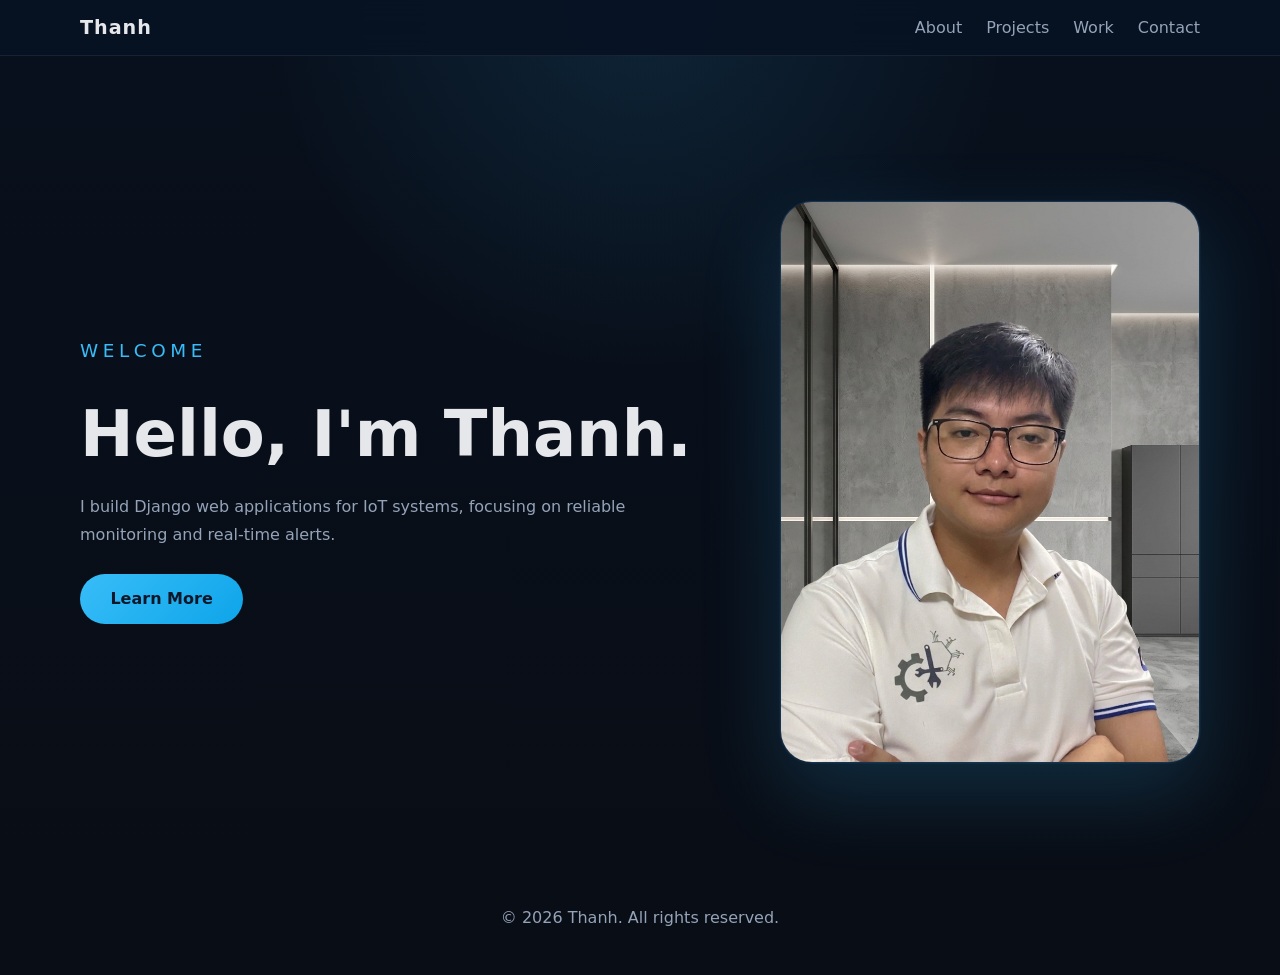
<file: index.html>
<!DOCTYPE html>
<html lang="en">
<head>
    <meta charset="UTF-8">
    <meta name="viewport" content="width=device-width, initial-scale=1.0">
    <meta name="description" content="Thanh's personal portfolio - web developer, UI/UX designer, and modern app creator.">
    <title>Thanh's Portfolio</title>
    <link rel="stylesheet" href="style.css">
</head>
<body>
    <header>
        <div class="container">
            <nav>
                <a href="index.html" class="logo">Thanh</a>
                <ul class="nav-list">
                    <li><a href="about_page.html">About</a></li>
                    <li><a href="project_page.html">Projects</a></li>
                    <li><a href="personal_work.html">Work</a></li>
                    <li><a href="contact_page.html">Contact</a></li>
                </ul>
            </nav>
        </div>
    </header>

    <main>
        <section class="hero">
            <div class="container hero-content">
                <div class="hero-copy">
                    <span class="section-title">Welcome</span>
                    <h1 class="hero-title">Hello, I'm Thanh.</h1>
                    <p class="hero-subtitle">I build Django web applications for IoT systems, focusing on reliable monitoring and real-time alerts.</p>
                    <a href="about_page.html" class="btn-primary">Learn More</a>
                </div>
                <div class="hero-visual">
                    <img src="images/Gemini_Generated_Image_eqkbg9eqkbg9eqkb.png" alt="Thanh portrait">
                </div>
            </div>
        </section>
    </main>

    <footer>
        <div class="container">
            <p>© 2026 Thanh. All rights reserved.</p>
        </div>
    </footer>
</body>
</html>
</file>
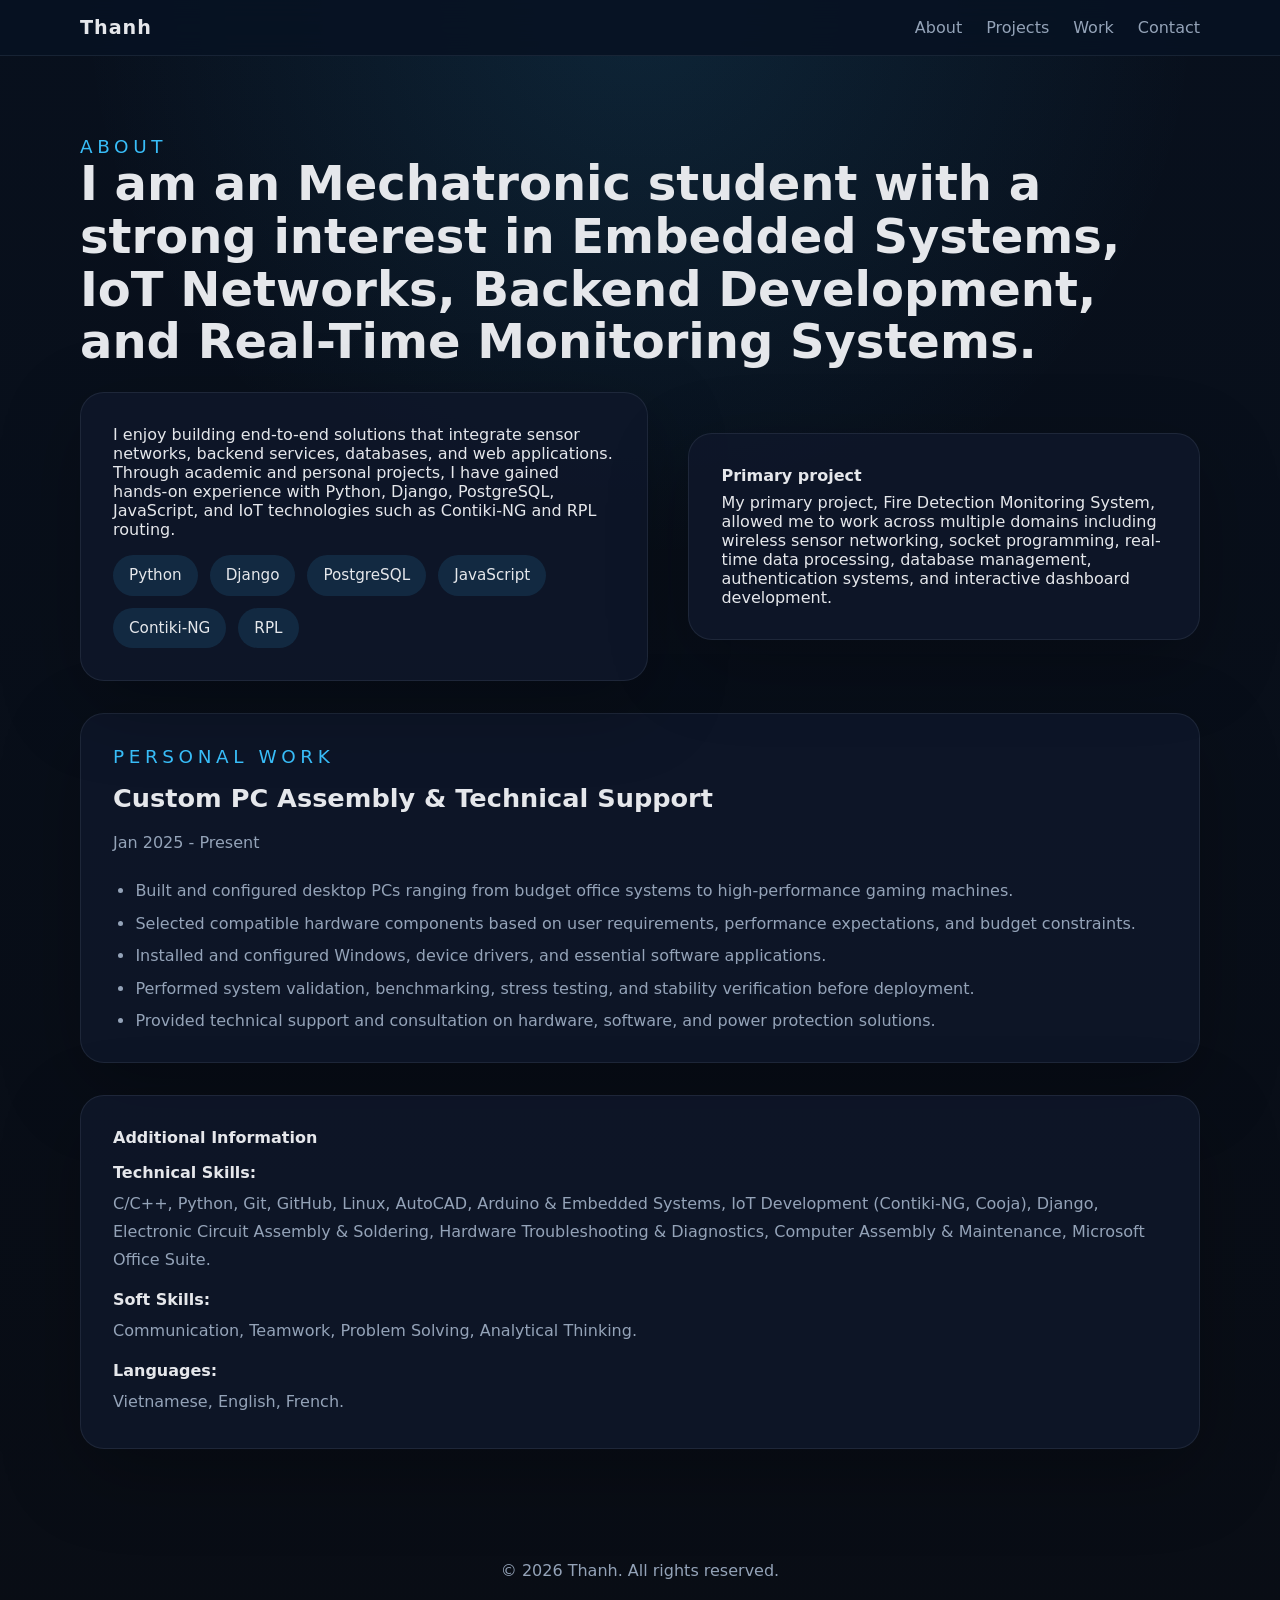
<file: about_page.html>
<!DOCTYPE html>
<html lang="en">
<head>
    <meta charset="UTF-8">
    <meta name="viewport" content="width=device-width, initial-scale=1.0">
    <meta name="description" content="About Thanh - Electronics student interested in Embedded Systems and IoT Networks.">
    <title>About - Thanh's Portfolio</title>
    <link rel="stylesheet" href="style.css">
</head>
<body>
    <header>
        <div class="container">
            <nav>
                <a href="index.html" class="logo">Thanh</a>
                <ul class="nav-list">
                    <li><a href="about_page.html">About</a></li>
                    <li><a href="project_page.html">Projects</a></li>
                    <li><a href="personal_work.html">Work</a></li>
                    <li><a href="contact_page.html">Contact</a></li>
                </ul>
            </nav>
        </div>
    </header>

    <main>
        <section id="about" class="container">
            <span class="section-title">About</span>
            <h2 class="section-heading">I am an Mechatronic student with a strong interest in Embedded Systems, IoT Networks, Backend Development, and Real-Time Monitoring Systems.</h2>
            <div class="about-grid">
                <div class="card">
                    <p>I enjoy building end-to-end solutions that integrate sensor networks, backend services, databases, and web applications. Through academic and personal projects, I have gained hands-on experience with Python, Django, PostgreSQL, JavaScript, and IoT technologies such as Contiki-NG and RPL routing.</p>
                    <div class="skill-list">
                        <span class="skill-item">Python</span>
                        <span class="skill-item">Django</span>
                        <span class="skill-item">PostgreSQL</span>
                        <span class="skill-item">JavaScript</span>
                        <span class="skill-item">Contiki-NG</span>
                        <span class="skill-item">RPL</span>
                    </div>
                </div>
                <div class="card">
                    <strong>Primary project</strong>
                    <p>My primary project, Fire Detection Monitoring System, allowed me to work across multiple domains including wireless sensor networking, socket programming, real-time data processing, database management, authentication systems, and interactive dashboard development.</p>
                </div>
            </div>
            <section id="experience" class="card section-spaced">
                <span class="section-title">Personal Work</span>
                <h3 class="section-subheading">Custom PC Assembly & Technical Support</h3>
                <p class="section-meta">Jan 2025 - Present</p>
                <ul class="experience-list">
                    <li>Built and configured desktop PCs ranging from budget office systems to high-performance gaming machines.</li>
                    <li>Selected compatible hardware components based on user requirements, performance expectations, and budget constraints.</li>
                    <li>Installed and configured Windows, device drivers, and essential software applications.</li>
                    <li>Performed system validation, benchmarking, stress testing, and stability verification before deployment.</li>
                    <li>Provided technical support and consultation on hardware, software, and power protection solutions.</li>
                </ul>
            </section>
            <section class="card section-spaced">
                <strong>Additional Information</strong>
                <ul class="info-list">
                    <li>
                        <strong>Technical Skills:</strong>
                        <p class="info-text">C/C++, Python, Git, GitHub, Linux, AutoCAD, Arduino & Embedded Systems, IoT Development (Contiki-NG, Cooja), Django, Electronic Circuit Assembly & Soldering, Hardware Troubleshooting & Diagnostics, Computer Assembly & Maintenance, Microsoft Office Suite.</p>
                    </li>
                    <li>
                        <strong>Soft Skills:</strong>
                        <p class="info-text">Communication, Teamwork, Problem Solving, Analytical Thinking.</p>
                    </li>
                    <li>
                        <strong>Languages:</strong>
                        <p class="info-text">Vietnamese, English, French.</p>
                    </li>
                </ul>
            </section>
        </section>
    </main>

    <footer>
        <div class="container">
            <p>© 2026 Thanh. All rights reserved.</p>
        </div>
    </footer>
</body>
</html>
</file>
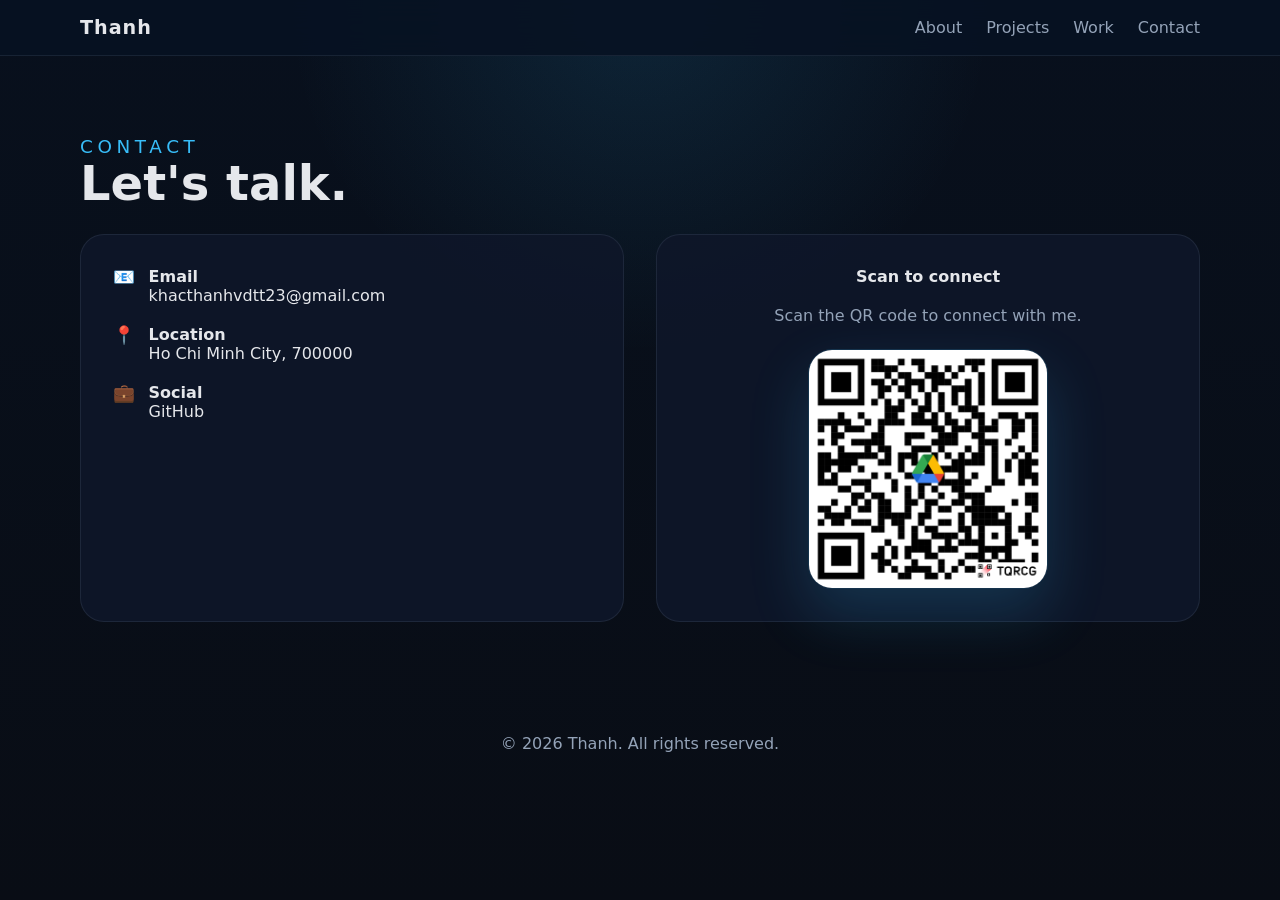
<file: contact_page.html>
<!DOCTYPE html>
<html lang="en">
<head>
    <meta charset="UTF-8">
    <meta name="viewport" content="width=device-width, initial-scale=1.0">
    <meta name="description" content="Contact - Get in touch with Thanh for collaborations and projects.">
    <title>Contact - Thanh's Portfolio</title>
    <link rel="stylesheet" href="style.css">
</head>
<body>
    <header>
        <div class="container">
            <nav>
                <a href="index.html" class="logo">Thanh</a>
                <ul class="nav-list">
                    <li><a href="about_page.html">About</a></li>
                    <li><a href="project_page.html">Projects</a></li>
                    <li><a href="personal_work.html">Work</a></li>
                    <li><a href="contact_page.html">Contact</a></li>
                </ul>
            </nav>
        </div>
    </header>

    <main>
        <section id="contact" class="container">
            <span class="section-title">Contact</span>
            <h2 class="section-heading">Let's talk.</h2>
            <div class="contact-grid grid">
                <div class="contact-card">
                    <div class="contact-item">
                        <span>📧</span>
                        <div>
                            <strong>Email</strong>
                            <p>khacthanhvdtt23@gmail.com</p>
                        </div>
                    </div>
                    <div class="contact-item">
                        <span>📍</span>
                        <div>
                            <strong>Location</strong>
                            <p>Ho Chi Minh City, 700000</p>
                        </div>
                    </div>
                    <div class="contact-item">
                        <span>💼</span>
                        <div>
                            <strong>Social</strong>
                            <p><a href="https://github.com/vdtt23" target="_blank" rel="noopener noreferrer">GitHub</a></p>
                        </div>
                    </div>
                </div>
                <div class="contact-card contact-qr-card">
                    <strong>Scan to connect</strong>
                    <p style="margin: 1rem 0 0; color: var(--muted); line-height: 1.75;">Scan the QR code to connect with me.</p>
                    <img src="images/URL QR Code.png" alt="QR code" class="contact-qr">
                </div>
            </div>
        </section>
    </main>

    <footer>
        <div class="container">
            <p>© 2026 Thanh. All rights reserved.</p>
        </div>
    </footer>
</body>
</html>
</file>
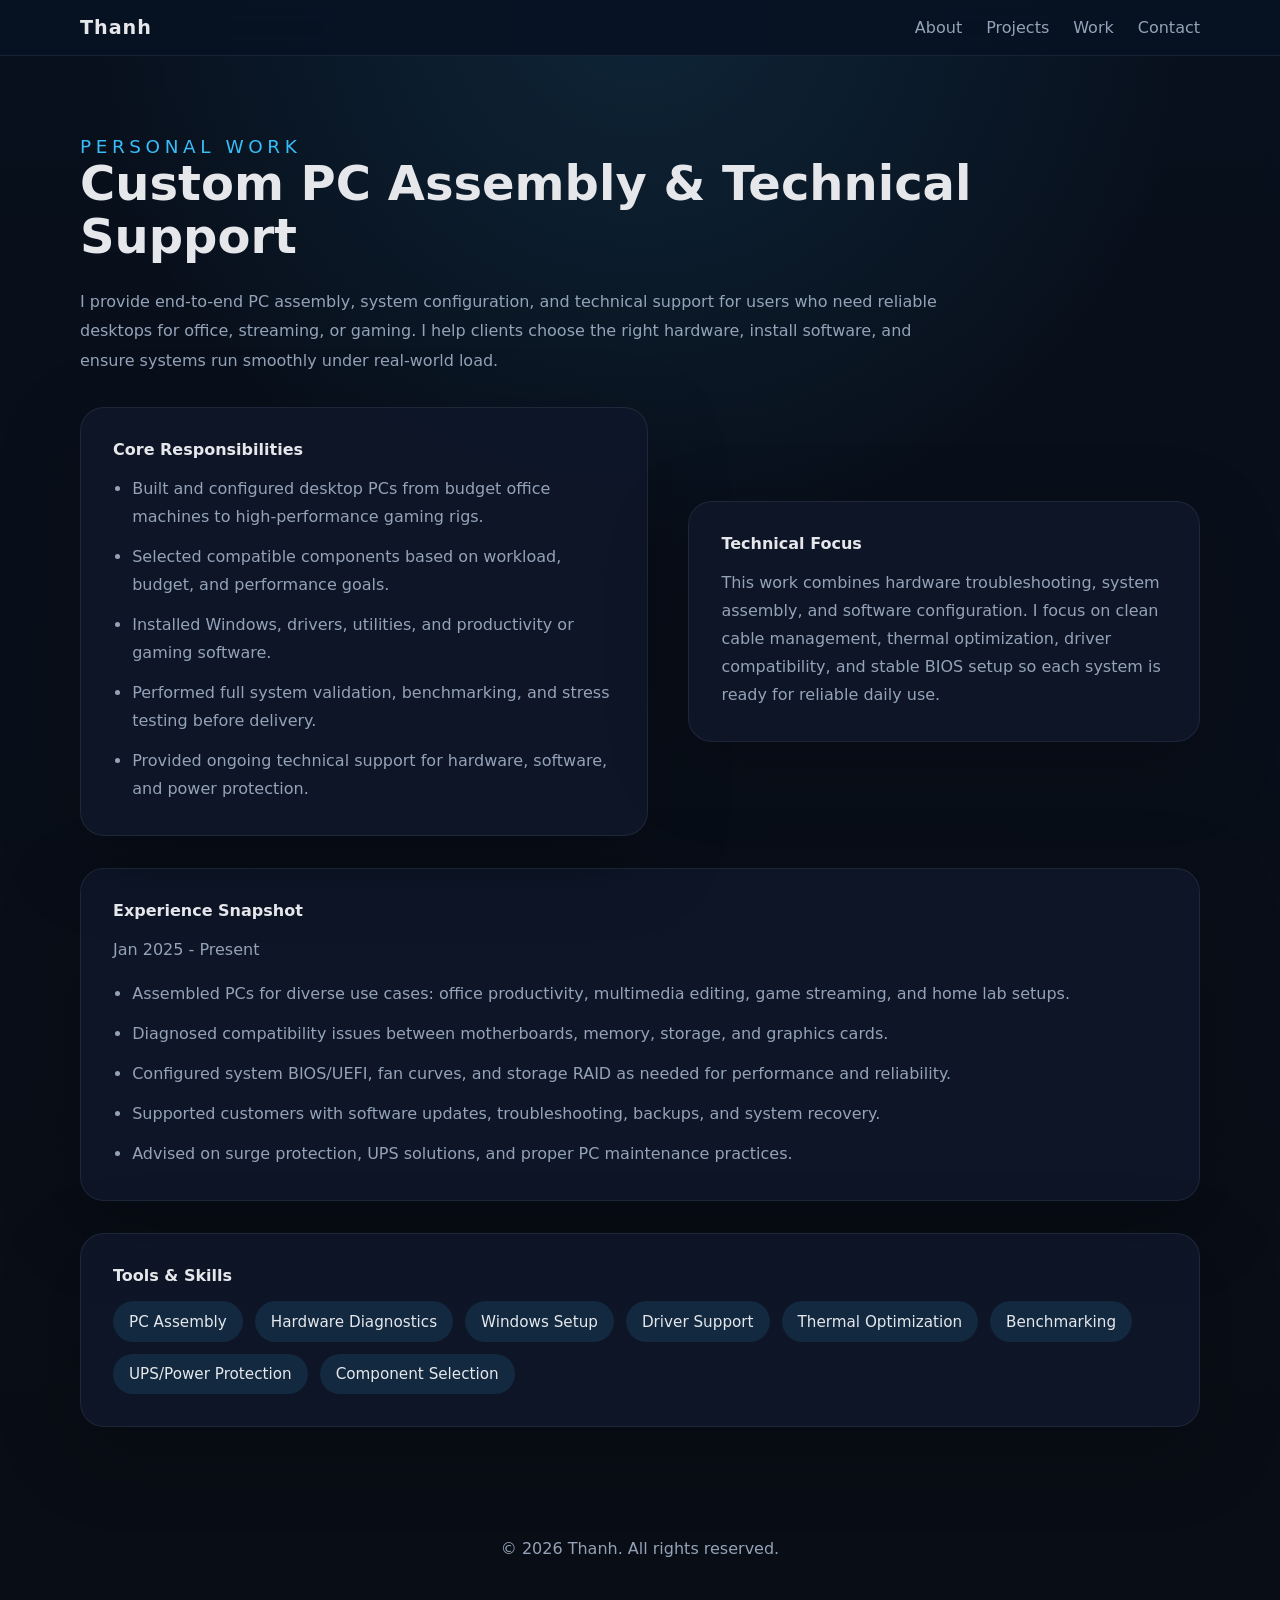
<file: personal_work.html>
<!DOCTYPE html>
<html lang="en">
<head>
    <meta charset="UTF-8">
    <meta name="viewport" content="width=device-width, initial-scale=1.0">
    <meta name="description" content="Personal work and technical support experience for Thanh.">
    <title>Personal Work - Thanh's Portfolio</title>
    <link rel="stylesheet" href="style.css">
</head>
<body>
    <header>
        <div class="container">
            <nav>
                <a href="index.html" class="logo">Thanh</a>
                <ul class="nav-list">
                    <li><a href="about_page.html">About</a></li>
                    <li><a href="project_page.html">Projects</a></li>
                    <li><a href="personal_work.html">Work</a></li>
                    <li><a href="contact_page.html">Contact</a></li>
                </ul>
            </nav>
        </div>
    </header>

    <main>
        <section id="work" class="container">
            <span class="section-title">Personal Work</span>
            <h2 class="section-heading">Custom PC Assembly & Technical Support</h2>
            <p class="page-intro">I provide end-to-end PC assembly, system configuration, and technical support for users who need reliable desktops for office, streaming, or gaming. I help clients choose the right hardware, install software, and ensure systems run smoothly under real-world load.</p>

            <div class="about-grid">
                <div class="card">
                    <strong>Core Responsibilities</strong>
                    <ul class="spaced-list">
                        <li>Built and configured desktop PCs from budget office machines to high-performance gaming rigs.</li>
                        <li>Selected compatible components based on workload, budget, and performance goals.</li>
                        <li>Installed Windows, drivers, utilities, and productivity or gaming software.</li>
                        <li>Performed full system validation, benchmarking, and stress testing before delivery.</li>
                        <li>Provided ongoing technical support for hardware, software, and power protection.</li>
                    </ul>
                </div>
                <div class="card">
                    <strong>Technical Focus</strong>
                    <p class="card-description">This work combines hardware troubleshooting, system assembly, and software configuration. I focus on clean cable management, thermal optimization, driver compatibility, and stable BIOS setup so each system is ready for reliable daily use.</p>
                </div>
            </div>

            <section class="card card-spaced">
                <strong>Experience Snapshot</strong>
                <p class="card-description">Jan 2025 - Present</p>
                <ul class="spaced-list">
                    <li>Assembled PCs for diverse use cases: office productivity, multimedia editing, game streaming, and home lab setups.</li>
                    <li>Diagnosed compatibility issues between motherboards, memory, storage, and graphics cards.</li>
                    <li>Configured system BIOS/UEFI, fan curves, and storage RAID as needed for performance and reliability.</li>
                    <li>Supported customers with software updates, troubleshooting, backups, and system recovery.</li>
                    <li>Advised on surge protection, UPS solutions, and proper PC maintenance practices.</li>
                </ul>
            </section>

            <section class="card card-spaced">
                <strong>Tools & Skills</strong>
                <div class="skill-list">
                    <span class="skill-item">PC Assembly</span>
                    <span class="skill-item">Hardware Diagnostics</span>
                    <span class="skill-item">Windows Setup</span>
                    <span class="skill-item">Driver Support</span>
                    <span class="skill-item">Thermal Optimization</span>
                    <span class="skill-item">Benchmarking</span>
                    <span class="skill-item">UPS/Power Protection</span>
                    <span class="skill-item">Component Selection</span>
                </div>
            </section>
        </section>
    </main>

    <footer>
        <div class="container">
            <p>© 2026 Thanh. All rights reserved.</p>
        </div>
    </footer>
</body>
</html>
</file>
<file: style.css>
/* Portfolio Website Styles */
:root {
    --bg: #0b1220;
    --surface: #111827;
    --surface-soft: #1f2937;
    --text: #e5e7eb;
    --muted: #94a3b8;
    --accent: #38bdf8;
    --accent-dark: #0ea5e9;
    --shadow: 0 24px 80px rgba(0, 0, 0, 0.25);
}

* {
    box-sizing: border-box;
    margin: 0;
    padding: 0;
}

html {
    scroll-behavior: smooth;
}

body {
    font-family: Inter, system-ui, -apple-system, BlinkMacSystemFont, "Segoe UI", sans-serif;
    color: var(--text);
    background: radial-gradient(circle at top, rgba(56, 189, 248, 0.12), transparent 32%),
                linear-gradient(180deg, #08101d 0%, #090d15 100%);
    min-height: 100vh;
}

a {
    color: inherit;
    text-decoration: none;
}

img {
    max-width: 100%;
    display: block;
}

.container {
    width: min(1120px, calc(100% - 2rem));
    margin-inline: auto;
}

header {
    position: sticky;
    top: 0;
    z-index: 10;
    background: rgba(7, 18, 35, 0.9);
    -webkit-backdrop-filter: blur(16px);
    backdrop-filter: blur(16px);
    border-bottom: 1px solid rgba(148, 163, 184, 0.12);
}

nav {
    display: flex;
    align-items: center;
    justify-content: space-between;
    gap: 1rem;
    padding: 1rem 0;
}

.logo {
    font-weight: 700;
    font-size: 1.2rem;
    letter-spacing: 0.05em;
}

.nav-list {
    display: flex;
    gap: 1.5rem;
    list-style: none;
    align-items: center;
}

.nav-list a {
    color: var(--muted);
    transition: color 0.2s ease;
}

.nav-list a:hover,
.nav-list a:focus-visible {
    color: var(--text);
}

.hero {
    min-height: calc(100vh - 80px);
    display: grid;
    place-items: center;
    padding: 4rem 0 2rem;
}

.hero-content {
    display: grid;
    grid-template-columns: minmax(0, 1fr) 420px;
    align-items: center;
    gap: 2.5rem;
}

.hero-copy {
    display: grid;
    gap: 1.5rem;
}

.hero-visual {
    display: flex;
    justify-content: center;
}

.hero-visual img {
    width: 100%;
    max-width: 420px;
    border-radius: 32px;
    border: 1px solid rgba(56, 189, 248, 0.18);
    box-shadow: 0 30px 80px rgba(56, 189, 248, 0.18), 0 0 0 1px rgba(15, 23, 42, 0.75);
    transition: transform 0.25s ease, box-shadow 0.25s ease;
    background: linear-gradient(180deg, rgba(15, 23, 42, 0.95), rgba(15, 23, 42, 0.85));
}

.hero-visual img:hover {
    transform: translateY(-5px);
    box-shadow: 0 40px 110px rgba(56, 189, 248, 0.26), 0 0 30px rgba(56, 189, 248, 0.12);
}

.hero-title {
    font-size: clamp(2.5rem, 5vw, 4.5rem);
    line-height: 1.05;
}

.hero-subtitle {
    max-width: 36rem;
    color: var(--muted);
    line-height: 1.8;
}

.btn-primary {
    inline-size: max-content;
    padding: 0.95rem 1.9rem;
    border-radius: 999px;
    background: linear-gradient(135deg, var(--accent), var(--accent-dark));
    color: #0f172a;
    font-weight: 600;
    transition: transform 0.2s ease, box-shadow 0.2s ease;
}

.btn-primary:hover,
.btn-primary:focus-visible {
    transform: translateY(-1px);
    box-shadow: 0 20px 50px rgba(56, 189, 248, 0.26);
}

section {
    padding: 5rem 0;
}

.section-title {
    font-size: 1.15rem;
    text-transform: uppercase;
    letter-spacing: 0.25em;
    color: var(--accent);
    margin-bottom: 1rem;
}

.section-heading {
    font-size: clamp(2rem, 4vw, 3rem);
    line-height: 1.1;
    margin-bottom: 1.5rem;
}

.grid {
    display: grid;
    gap: 1.5rem;
}

.about-grid {
    display: grid;
    grid-template-columns: 1fr 0.9fr;
    align-items: center;
    gap: 2.5rem;
}

.card {
    background: rgba(15, 23, 42, 0.84);
    border: 1px solid rgba(148, 163, 184, 0.12);
    border-radius: 24px;
    padding: 2rem;
    box-shadow: var(--shadow);
}

.card strong {
    display: block;
    margin-bottom: 0.5rem;
    color: var(--text);
}

/* keep <strong> inline inside project dashboard paragraphs to avoid breaking punctuation */
.project-dashboard p strong {
    display: inline;
    margin-bottom: 0;
    color: inherit;
}

.skill-list {
    display: flex;
    flex-wrap: wrap;
    gap: 0.75rem;
    margin-top: 1rem;
}

.skill-item {
    background: rgba(56, 189, 248, 0.12);
    color: var(--text);
    padding: 0.7rem 1rem;
    border-radius: 999px;
    font-size: 0.95rem;
}

.page-intro {
    color: var(--muted);
    line-height: 1.85;
    max-width: 54rem;
    margin-bottom: 2rem;
}

.card-spaced {
    margin-top: 2rem;
}

.card-description {
    margin-top: 1rem;
    color: var(--muted);
    line-height: 1.75;
}

.spaced-list {
    margin-top: 1rem;
    padding-left: 1.2rem;
    display: grid;
    gap: 0.75rem;
    color: var(--muted);
    line-height: 1.75;
}

.section-spaced {
    margin-top: 2rem;
}

.section-subheading {
    margin-top: 1rem;
    margin-bottom: 1rem;
    font-size: clamp(1.5rem, 2vw, 2rem);
}

.section-meta {
    color: var(--muted);
    line-height: 1.75;
    margin-bottom: 1.5rem;
}

.experience-list {
    margin-top: 1rem;
    list-style: disc;
    padding-left: 1.4rem;
    display: grid;
    gap: 0.85rem;
    color: var(--muted);
}

.info-list {
    margin-top: 1rem;
    list-style: none;
    padding: 0;
    display: grid;
    gap: 1rem;
}

.info-text {
    margin: 0.5rem 0 0;
    color: var(--muted);
    line-height: 1.75;
}

.projects-grid {
    display: grid;
    grid-template-columns: repeat(3, minmax(0, 1fr));
}

.project-card {
    background: rgba(15, 23, 42, 0.9);
    border: 1px solid rgba(148, 163, 184, 0.12);
    border-radius: 24px;
    padding: 1.75rem;
    display: flex;
    flex-direction: column;
    justify-content: space-between;
}

.project-card h3 {
    margin-bottom: 1rem;
}

.project-card p {
    color: var(--muted);
    line-height: 1.75;
    margin-bottom: 1.5rem;
}

.project-section-heading {
    margin-top: 2rem;
    margin-bottom: 1rem;
}

.project-info-grid {
    display: grid;
    grid-template-columns: 1fr 1fr;
    gap: 1.5rem;
    margin-bottom: 2rem;
}

.project-info-item h5 {
    font-size: 0.9rem;
    font-weight: 600;
    color: var(--text);
    margin-bottom: 0.5rem;
}

.project-info-item p {
    font-size: 0.85rem;
    color: var(--muted);
    line-height: 1.6;
}

.project-note {
    font-size: 0.9rem;
    color: var(--muted);
    line-height: 1.6;
    margin-bottom: 1rem;
}

.project-feature-card {
    margin-top: 2rem;
}

.project-card-row {
    display: flex;
    gap: 1.5rem;
    align-items: center;
    flex-wrap: wrap;
}

.project-card-panel {
    flex: 1;
    min-width: 260px;
}

.project-card-title {
    margin: 0 0 0.5rem 0;
}

.project-card-description {
    margin: 0 0 0.75rem 0;
    color: var(--muted);
    line-height: 1.6;
}

.project-card-subtext {
    margin: 0;
    font-size: 0.9rem;
    color: var(--muted);
}

.project-card-figure {
    margin: 0;
    display: flex;
    align-items: center;
    justify-content: center;
    min-width: 220px;
}

.system-arch-frame {
    border-radius: 28px;
    padding: 1px;
    background: linear-gradient(135deg, rgba(56, 189, 248, 0.5), rgba(99, 102, 241, 0.35));
    box-shadow: 0 35px 90px rgba(0, 0, 0, 0.32);
    margin-bottom: 2rem;
}

.system-arch-inner {
    border-radius: 28px;
    background: rgba(15, 23, 42, 0.96);
    padding: 2rem;
    display: grid;
    gap: 1.5rem;
}

.diag-row {
    display: grid;
    place-items: center;
}

.diag-split {
    grid-template-columns: repeat(2, minmax(0, 1fr));
    gap: 1.25rem;
}

.diag-card {
    position: relative;
    width: min(100%, 900px);
    background: rgba(17, 24, 39, 0.9);
    border: 1px solid rgba(56, 189, 248, 0.18);
    border-radius: 24px;
    padding: 1.5rem 1.75rem;
    box-shadow: 0 24px 55px rgba(8, 18, 37, 0.35);
    transition: transform 0.25s ease, box-shadow 0.25s ease, border-color 0.25s ease;
    overflow: hidden;
}

.diag-card::before {
    content: "";
    position: absolute;
    inset: 0;
    background: linear-gradient(180deg, rgba(56, 189, 248, 0.08), transparent 60%);
    pointer-events: none;
}

.diag-card:hover {
    transform: translateY(-4px);
    box-shadow: 0 30px 70px rgba(56, 189, 248, 0.22);
    border-color: rgba(56, 189, 248, 0.35);
}

.diag-label {
    display: inline-block;
    font-size: 0.8rem;
    text-transform: uppercase;
    letter-spacing: 0.18em;
    color: var(--accent);
    margin-bottom: 0.75rem;
}

.diag-card h5 {
    margin-bottom: 0.85rem;
    font-size: 1.05rem;
    color: var(--text);
}

.diag-card p {
    color: var(--muted);
    line-height: 1.8;
}

/* Project screenshot (login) */
.project-screenshot {
    width: 220px;
    max-width: 100%;
    border-radius: 14px;
    border: 1px solid rgba(148,163,184,0.08);
    box-shadow: 0 18px 50px rgba(2,6,23,0.5), 0 0 18px rgba(56,189,248,0.06) inset;
}

.map-screenshot {
    width: 260px;
    max-width: 100%;
    border-radius: 12px;
    border: 1px solid rgba(99,102,241,0.12);
    box-shadow: 0 28px 80px rgba(15,23,42,0.5), 0 0 28px rgba(99,102,241,0.06) inset;
}

/* Project card two-column layout to keep consistent sizing */
.project-auth > div,
.project-dashboard > div,
.project-map > div {
    display: grid !important;
    grid-template-columns: 1fr 300px;
    gap: 1.25rem;
    align-items: center;
}

.project-account > div {
    display: grid !important;
    grid-template-columns: 1fr 300px;
    gap: 1.25rem;
    align-items: center;
}

.project-auth figure,
.project-dashboard figure,
.project-map figure,
.project-account figure {
    min-width: 0;
    width: 100%;
    justify-content: center;
}

/* Slightly reduce screenshot widths to avoid expanding the card */
.project-auth .project-screenshot,
.project-dashboard .project-screenshot,
.project-map .project-screenshot,
.project-account .project-screenshot {
    width: 240px;
}

.project-account .project-screenshot {
    width: 220px;
}

/* normalize card heights and limit image heights to keep cards consistent */
.project-auth.card,
.project-dashboard.card,
.project-map.card,
.project-account.card {
    min-height: 140px;
    padding: 1.25rem;
}

.project-auth > div,
.project-dashboard > div,
.project-map > div,
.project-account > div {
    height: 100%;
    align-items: center;
}

.project-auth .project-screenshot,
.project-dashboard .project-screenshot,
.project-map .project-screenshot,
.project-account .project-screenshot {
    max-height: 120px;
    object-fit: cover;
}

.project-account .project-screenshot {
    max-height: 120px;
    object-fit: cover;
}

@media (max-width: 860px) {
    .project-auth > div,
    .project-dashboard > div,
    .project-map > div,
    .project-account > div {
        grid-template-columns: 1fr;
    }
    .project-auth .project-screenshot,
    .project-dashboard .project-screenshot,
    .project-map .project-screenshot,
    .project-account .project-screenshot {
        width: 100%;
        max-width: 360px;
    }
    .project-auth.card,
    .project-dashboard.card,
    .project-map.card,
    .project-account.card {
        padding: 1rem 1rem 1.25rem;
    }
}

/* Lightbox styles */
.lightbox-overlay {
    position: fixed;
    inset: 0;
    display: grid;
    place-items: center;
    background: rgba(2,6,23,0.7);
    opacity: 0;
    pointer-events: none;
    transition: opacity 240ms ease;
    z-index: 9999;
}
.lightbox-overlay.visible {
    opacity: 1;
    pointer-events: auto;
}
.lightbox-img {
    max-width: min(92vw, 1100px);
    max-height: 86vh;
    border-radius: 12px;
    box-shadow: 0 40px 120px rgba(2,6,23,0.8), 0 0 40px rgba(56,189,248,0.08);
}
.lightbox-close {
    position: absolute;
    top: 20px;
    right: 24px;
    background: rgba(15,23,42,0.7);
    color: var(--text);
    border: 0;
    padding: 0.45rem 0.7rem;
    border-radius: 8px;
    font-size: 1.05rem;
    cursor: pointer;
}

.diag-connector {
    display: flex;
    align-items: center;
    justify-content: center;
    gap: 1rem;
    color: var(--accent);
    font-size: 0.95rem;
}

.diag-connector::before,
.diag-connector::after {
    content: "";
    flex: 1;
    height: 1px;
    background: rgba(56, 189, 248, 0.22);
}

.diag-connector span {
    background: rgba(15, 23, 42, 0.96);
    padding: 0.45rem 1rem;
    border-radius: 999px;
    border: 1px solid rgba(56, 189, 248, 0.18);
    box-shadow: inset 0 0 0 1px rgba(255, 255, 255, 0.04);
}

@media (max-width: 860px) {
    .diag-split {
        grid-template-columns: 1fr;
    }
}

.project-tags {
    display: flex;
    flex-wrap: wrap;
    gap: 0.75rem;
}

.tag {
    background: rgba(148, 163, 184, 0.12);
    color: var(--muted);
    padding: 0.6rem 0.85rem;
    border-radius: 999px;
    font-size: 0.85rem;
}

.contact-grid {
    display: grid;
    grid-template-columns: 1fr 1fr;
    gap: 2rem;
}

.contact-card {
    background: rgba(15, 23, 42, 0.9);
    border: 1px solid rgba(148, 163, 184, 0.12);
    border-radius: 24px;
    padding: 2rem;
}

.contact-qr-card {
    display: grid;
    align-items: center;
    justify-items: center;
    text-align: center;
}

.contact-qr {
    width: min(100%, 240px);
    margin-top: 1.2rem;
    border-radius: 24px;
    border: 1px solid rgba(56, 189, 248, 0.18);
    box-shadow: 0 25px 60px rgba(56, 189, 248, 0.18);
}

.contact-item {
    display: flex;
    align-items: flex-start;
    gap: 0.85rem;
    margin-bottom: 1.25rem;
}

.contact-item span {
    color: var(--accent);
    font-size: 1.1rem;
}

footer {
    padding: 2rem 0 3rem;
    text-align: center;
    color: var(--muted);
}

@media (max-width: 860px) {
    .about-grid,
    .contact-grid,
    .projects-grid {
        grid-template-columns: 1fr;
    }

    .hero-content {
        grid-template-columns: 1fr;
        gap: 2rem;
    }

    .hero-visual {
        order: 1;
        width: 100%;
    }

    .hero-visual img {
        max-width: 100%;
    }

    .hero-copy {
        width: 100%;
    }

    nav {
        flex-wrap: wrap;
        padding-bottom: 0.5rem;
    }

    .nav-list {
        flex-direction: column;
        gap: 1rem;
        width: 100%;
        align-items: center;
    }

    .hero-title {
        font-size: clamp(2rem, 8vw, 3.4rem);
    }

    .hero-subtitle {
        font-size: 0.95rem;
    }

    .section {
        padding: 3rem 0;
    }

    .system-arch-inner {
        padding: 1.5rem;
    }

    .diag-card {
        width: 100%;
    }

    .diag-connector {
        flex-direction: column;
        gap: 0.5rem;
    }

    .diag-connector::before,
    .diag-connector::after {
        display: none;
    }
}

@media (max-width: 720px) {
    .nav-list {
        flex-wrap: wrap;
        justify-content: center;
    }

    .hero {
        padding-top: 3.5rem;
    }

    .project-card,
    .card,
    .contact-card {
        padding: 1.5rem;
    }
}
</file>
